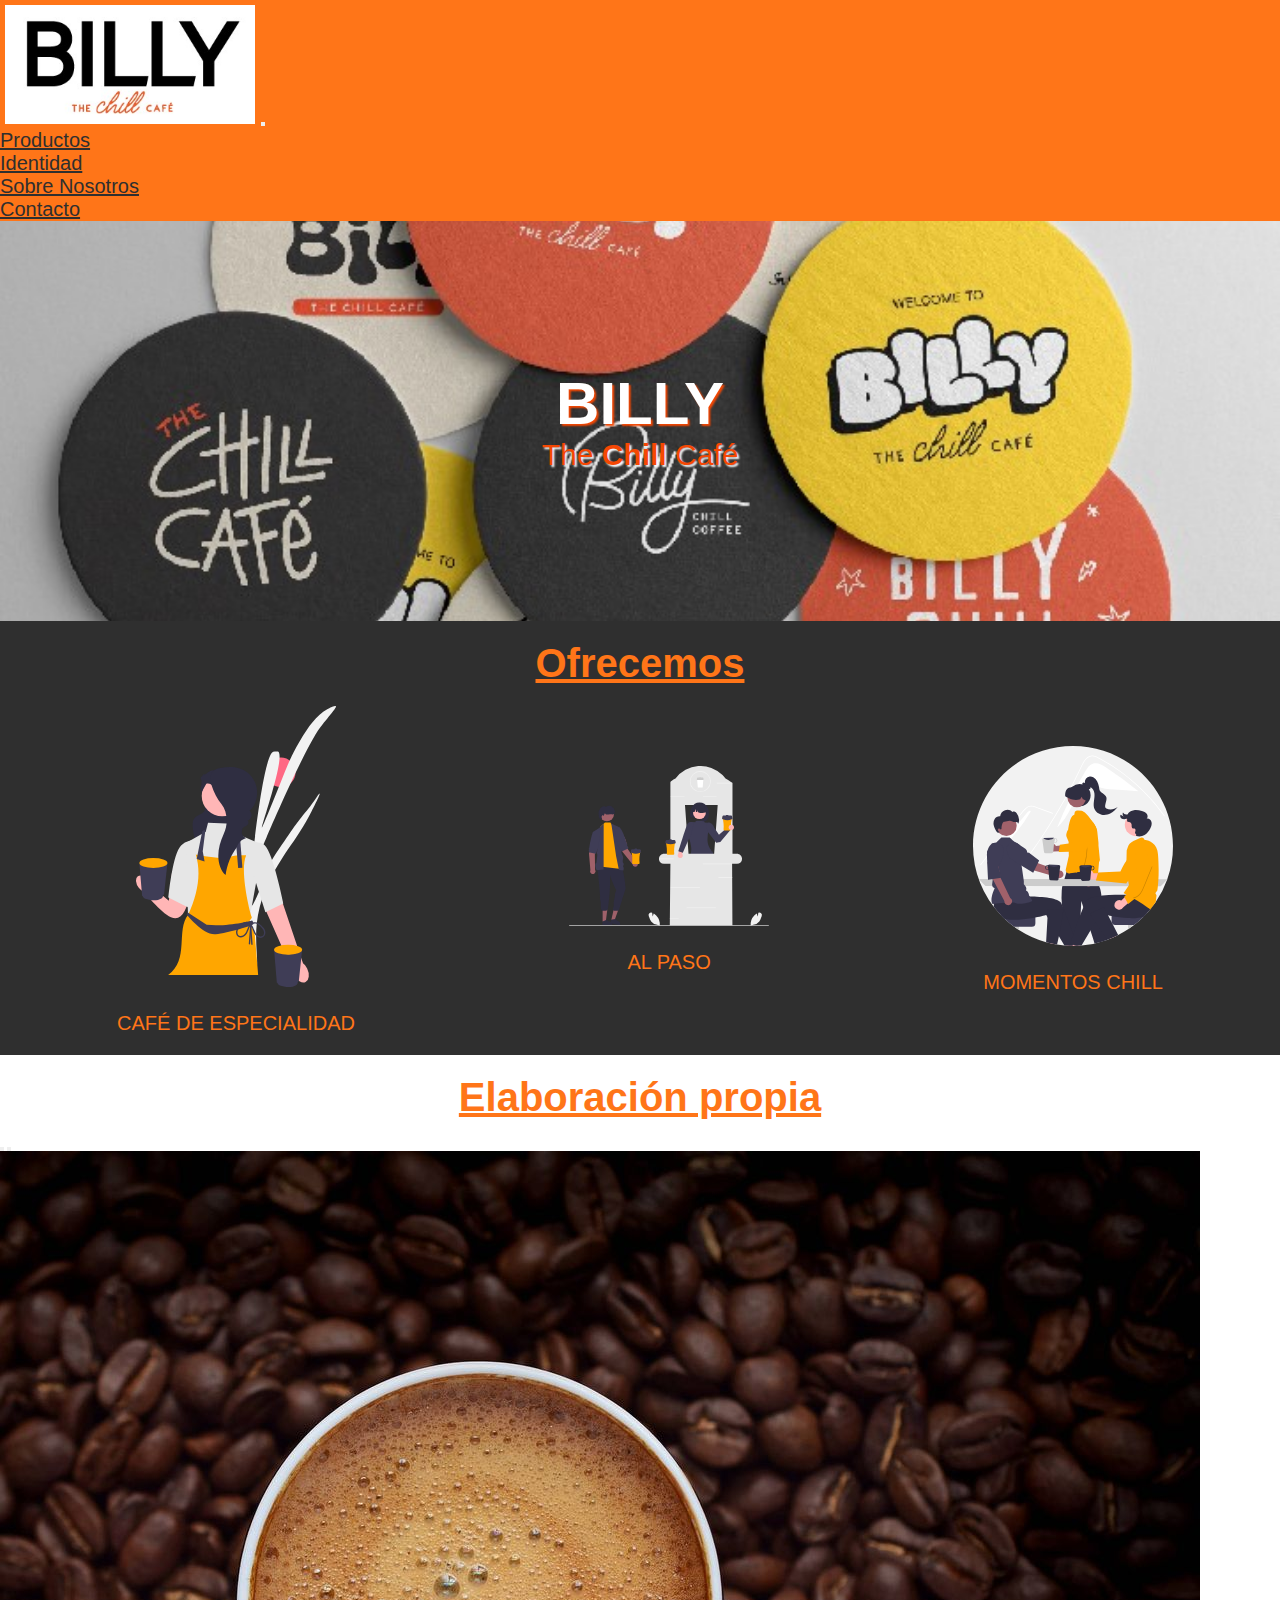
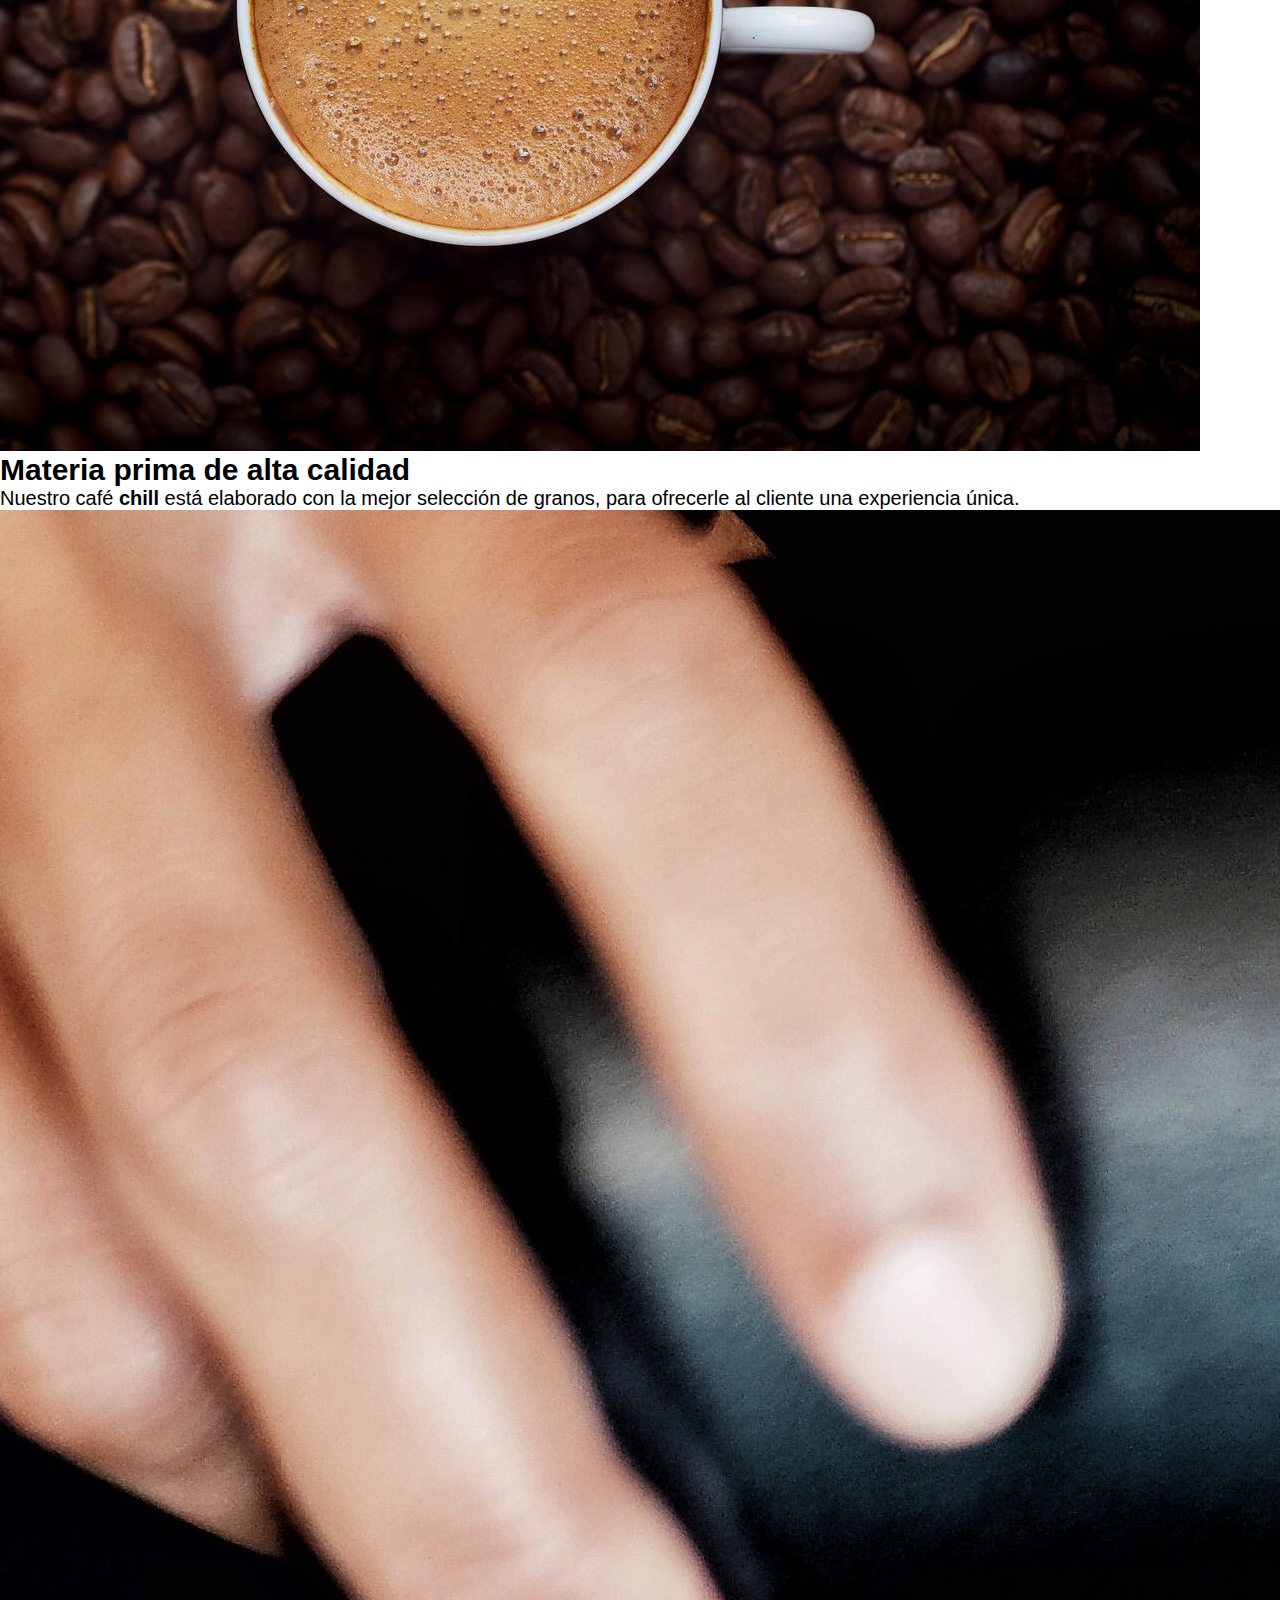
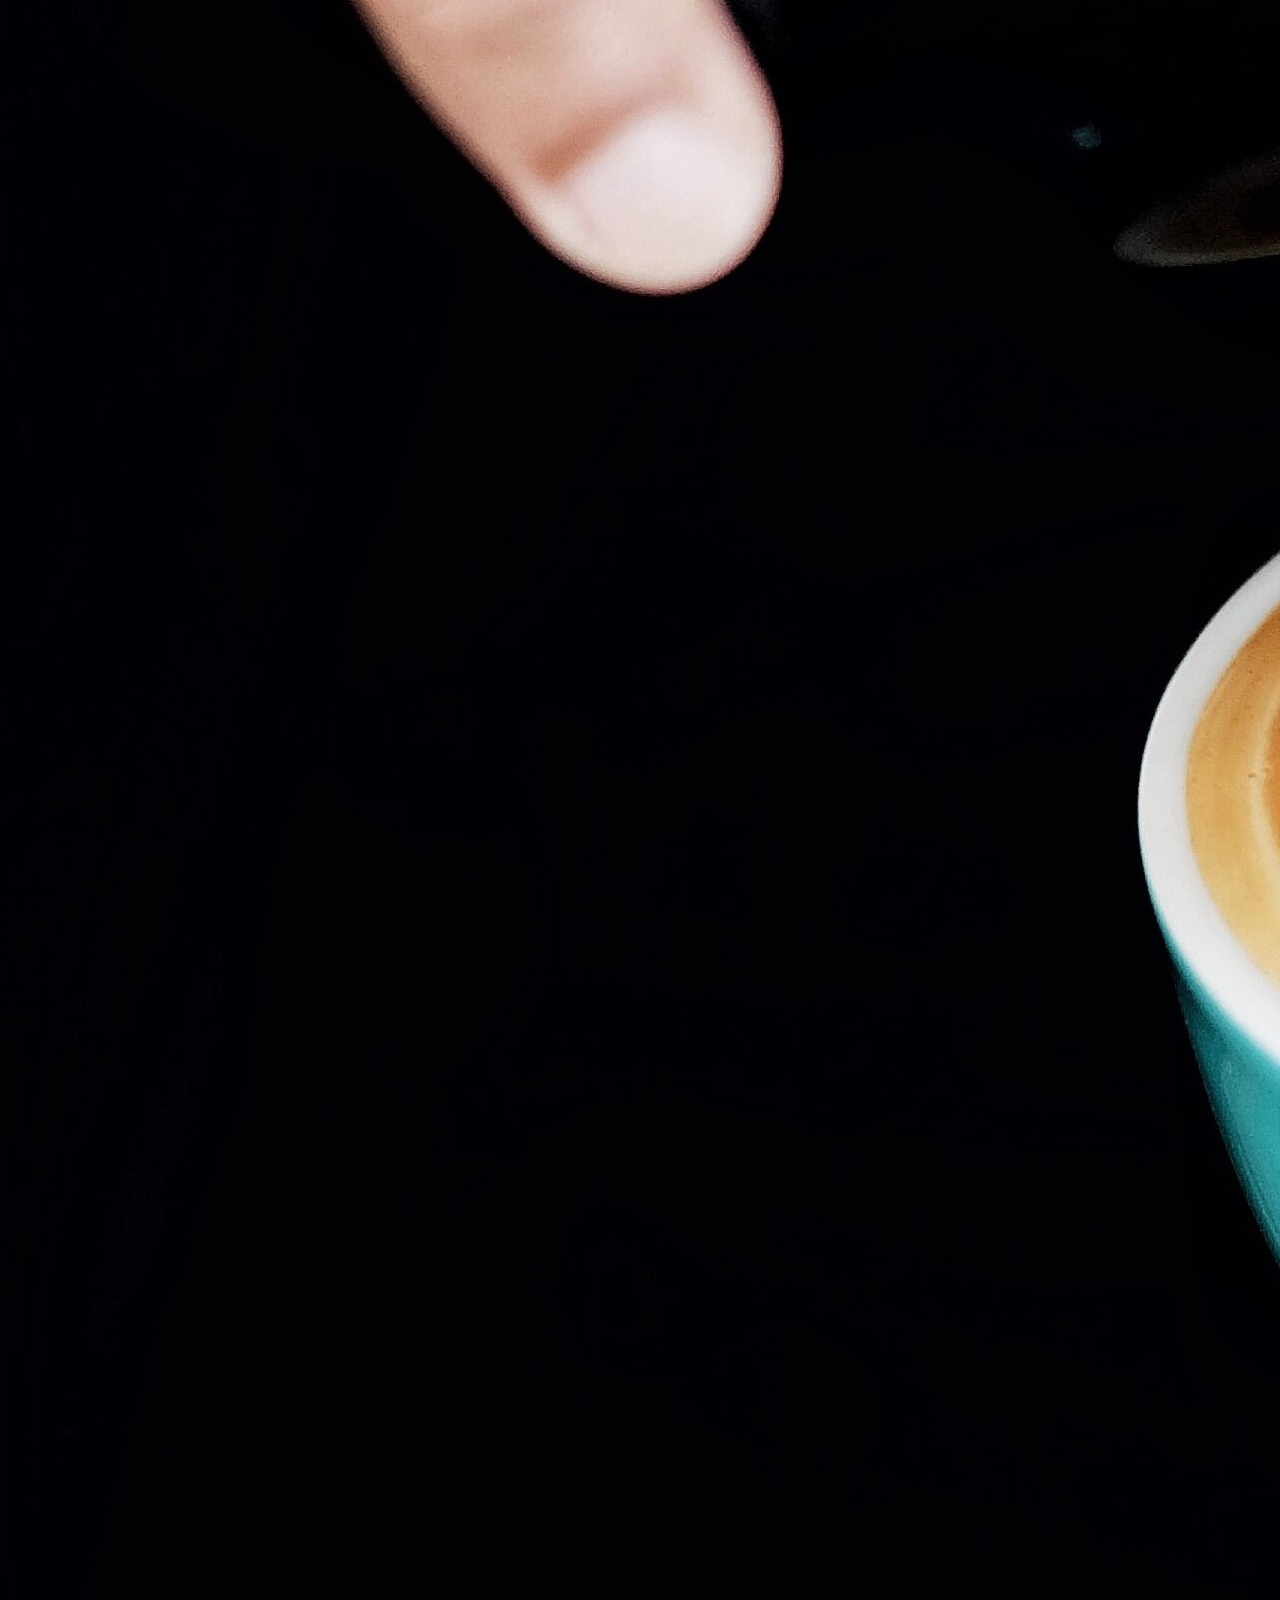
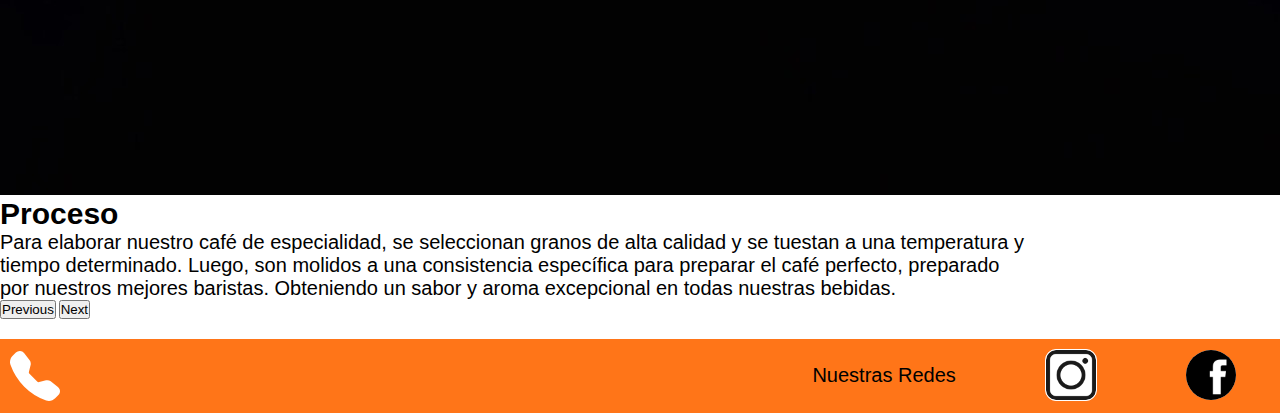
<file: index.html>
<!DOCTYPE html>
<html lang="en">

<head>
    <meta charset="UTF-8">
    <meta http-equiv="X-UA-Compatible" content="IE=edge">
    <meta name="viewport" content="width=device-width, initial-scale=1.0">
    <meta name="description"
        content="Somos el café mas innovador de Mendoza, contamos con los mejores baristas y la mejor calidad de la provincia.">
    <meta name="keywords" content="cafe, especialidad, barista, chill, mendoza, gastronomia, delicatessen">

    <title>Home - BILLY</title>
    <!--Bootstrap-->
    <link href="https://cdn.jsdelivr.net/npm/bootstrap@5.3.0/dist/css/bootstrap.min.css" rel="stylesheet"
        integrity="sha384-9ndCyUaIbzAi2FUVXJi0CjmCapSmO7SnpJef0486qhLnuZ2cdeRhO02iuK6FUUVM" crossorigin="anonymous">
    <!--CSS-->
    <link rel="stylesheet" href="CSS/estiloSass.css">
</head>

<body>
    <header>
        <nav class="navbar navbar-expand-lg menu">
            <div class="container-fluid">
                <a class="navbar-brand" href="index.html"><img src="media/LOGO BILLY.jpg" alt="BILLY"></a>
                <button class="navbar-toggler" type="button" data-bs-toggle="collapse"
                    data-bs-target="#navbarSupportedContent" aria-controls="navbarSupportedContent"
                    aria-expanded="false" aria-label="Toggle navigation">
                    <span class="navbar-toggler-icon"></span>
                </button>
                <div class="collapse navbar-collapse" id="navbarSupportedContent">
                    <ul class="navbar-nav ms-auto mb-2 mb-lg-0 list-inline">
                        <li class="nav-item list-inline-item">
                            <a class="nav-link link" href="page/productos.html">Productos</a>
                        </li>
                        <li class="nav-item list-inline-item">
                            <a class="nav-link link" aria-current="page" href="page/identidad.html">Identidad</a>
                        </li>
                        <li class="nav-item list-inline-item">
                            <a class="nav-link link" href="page/nosotros.html">Sobre Nosotros</a>
                        </li>
                        <li class="nav-item list-inline-item">
                            <a class="nav-link link" href="page/contacto.html">Contacto</a>
                        </li>
                    </ul>
                </div>
            </div>
        </nav>
    </header>


    <main>
        <section class="tituloIndex">
            <!--Banner-->
            <h1>BILLY</h1>
            <p>The <strong>Chill</strong> Café</p>

        </section>

        <!--presentación-->
        <section class="presentacion">
            <h2>Ofrecemos</h2>

            <div class="divPadreFlex">
                <div>
                    <img src="media/VECTOR 1.svg" alt="barista">
                    <p>Café de especialidad</p>
                </div>
                <div>
                    <img src="media/VECTOR 2.svg" alt="cafe al paso">
                    <p>Al paso</p>
                </div>
                <div>
                    <img src="media/VECTOR 4.svg" alt="momentos">
                    <p>Momentos Chill</p>
                </div>
            </div>
        </section>

        <!--Destacados-->
        <section class="destacados">
            <h2>Elaboración propia</h2>
            <div class="propia container">
                <div id="carouselExampleCaptions" class="carousel slide">
                    <div class="carousel-indicators">
                        <button type="button" data-bs-target="#carouselExampleCaptions" data-bs-slide-to="0"
                            class="active" aria-current="true" aria-label="Slide 1"></button>
                        <button type="button" data-bs-target="#carouselExampleCaptions" data-bs-slide-to="1"
                            aria-label="Slide 2"></button>
                    </div>
                    <div class="carousel-inner">
                        <div class="carousel-item active">
                            <img src="media/GRANOS.jpg" class="d-block w-100" alt="mat prima">
                            <div class="carousel-caption d-none d-md-block">
                                <h3>Materia prima de alta calidad</h3>
                                <p>Nuestro café <strong>chill</strong> está elaborado con la mejor selección de granos,
                                    para
                                    ofrecerle
                                    al cliente una experiencia única.</p>
                            </div>
                        </div>
                        <div class="carousel-item">
                            <img src="media/BARISTA.jpg" class="d-block w-100" alt="proceso">
                            <div class="carousel-caption d-none d-md-block">
                                <h3>Proceso</h3>
                                <p>Para elaborar nuestro café de especialidad, se seleccionan granos de alta calidad y
                                    se tuestan a
                                    una
                                    temperatura y tiempo determinado. Luego, son molidos a una consistencia específica
                                    para preparar
                                    el
                                    café perfecto, preparado por nuestros mejores baristas. Obteniendo un sabor y aroma
                                    excepcional
                                    en
                                    todas nuestras bebidas.</p>
                            </div>
                        </div>

                    </div>
                    <button class="carousel-control-prev" type="button" data-bs-target="#carouselExampleCaptions"
                        data-bs-slide="prev">
                        <span class="carousel-control-prev-icon" aria-hidden="true"></span>
                        <span class="visually-hidden">Previous</span>
                    </button>
                    <button class="carousel-control-next" type="button" data-bs-target="#carouselExampleCaptions"
                        data-bs-slide="next">
                        <span class="carousel-control-next-icon" aria-hidden="true"></span>
                        <span class="visually-hidden">Next</span>
                    </button>
                </div>
            </div>
            <!--<div class="card">
                <div class="materiaPrima">
                    <h3>Materia prima de alta calidad</h3>
                    <p>Nuestro café <strong>chill</strong> está elaborado con la mejor selección de granos, para
                        ofrecerle
                        al cliente una experiencia única.</p>
                    <img src="media/GRANOS.jpg" alt="nuestra selección">
                </div>

                <div class="proceso">
                    <h3>Proceso</h3>
                    <p>Para elaborar nuestro café de especialidad, se seleccionan granos de alta calidad y se tuestan a
                        una
                        temperatura y tiempo determinado. Luego, son molidos a una consistencia específica para preparar
                        el
                        café perfecto, preparado por nuestros mejores baristas. Obteniendo un sabor y aroma excepcional
                        en
                        todas nuestras bebidas.</p>
                    <img src="media/BARISTA.jpg" alt="nuestro proceso">
                </div>
            </div>-->
        </section>
    </main>
</body>

<!--Pie de pagina y redes-->
<footer>
    <svg xmlns="http://www.w3.org/2000/svg" fill="currentColor" class="bi bi-telephone-fill logoTelefono"
        viewBox="0 0 16 16">
        <path fill-rule="evenodd"
            d="M1.885.511a1.745 1.745 0 0 1 2.61.163L6.29 2.98c.329.423.445.974.315 1.494l-.547 2.19a.678.678 0 0 0 .178.643l2.457 2.457a.678.678 0 0 0 .644.178l2.189-.547a1.745 1.745 0 0 1 1.494.315l2.306 1.794c.829.645.905 1.87.163 2.611l-1.034 1.034c-.74.74-1.846 1.065-2.877.702a18.634 18.634 0 0 1-7.01-4.42 18.634 18.634 0 0 1-4.42-7.009c-.362-1.03-.037-2.137.703-2.877L1.885.511z" />
    </svg>
    <div>
        <p>Nuestras Redes</p>
        <a href="https://www.instagram.com/billy.cafe/" target="_blank"><img class="iconoInsta"
                src="media/INSTAGRAM.webp" alt=""></a>
        <a href="https://www.facebook.com" target="_blank"><img class="iconoFb" src="media/FACEBOOK.png" alt=""></a>
    </div>
</footer>


<!--Bootstrap-->
<script src="https://cdn.jsdelivr.net/npm/bootstrap@5.3.0/dist/js/bootstrap.bundle.min.js"
    integrity="sha384-geWF76RCwLtnZ8qwWowPQNguL3RmwHVBC9FhGdlKrxdiJJigb/j/68SIy3Te4Bkz"
    crossorigin="anonymous"></script>



</html>
</file>
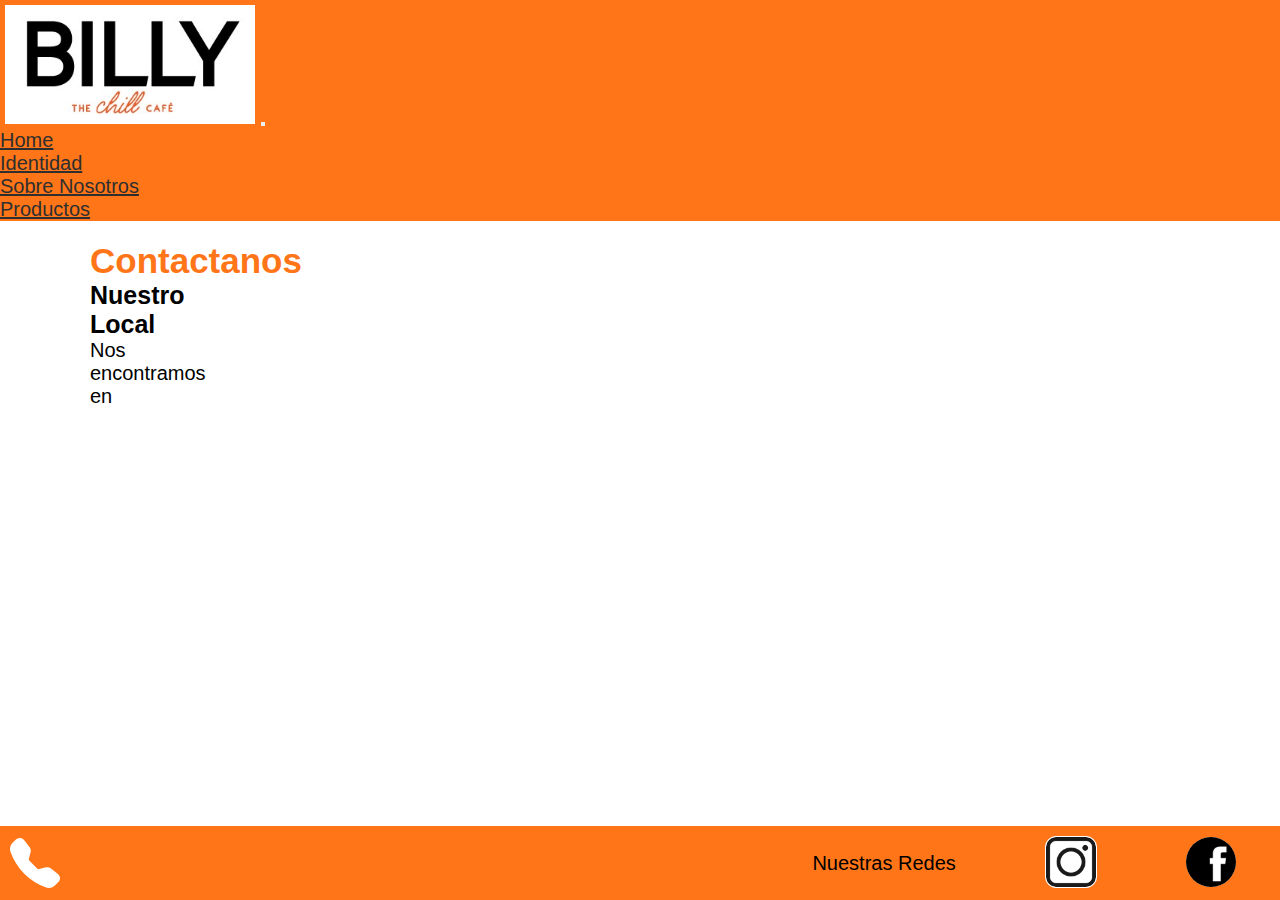
<file: page/contacto.html>
<!DOCTYPE html>
<html lang="en">

<head>
    <meta charset="UTF-8">
    <meta http-equiv="X-UA-Compatible" content="IE=edge">
    <meta name="viewport" content="width=device-width, initial-scale=1.0">
    <meta name="description" content="Encontra el mejor café de la provincia en Planta Uno.">
    <meta name="keywords" content="cafe, especialidad, barista, chill, mendoza, gastronomia, delicatessen, ubicacion">

    <title>Contacto - BILLY</title>
    <!--Bootstrap-->
    <link href="https://cdn.jsdelivr.net/npm/bootstrap@5.3.0/dist/css/bootstrap.min.css" rel="stylesheet"
        integrity="sha384-9ndCyUaIbzAi2FUVXJi0CjmCapSmO7SnpJef0486qhLnuZ2cdeRhO02iuK6FUUVM" crossorigin="anonymous">
    <!--CSS-->
    <link rel="stylesheet" href="../CSS/estiloSass.css">

</head>

<body>
    <header>
        <nav class="navbar navbar-expand-lg menu">
            <div class="container-fluid">
                <a class="navbar-brand" href="../index.html"><img src="../media/LOGO BILLY.jpg" alt="BILLY"></a>
                <button class="navbar-toggler" type="button" data-bs-toggle="collapse"
                    data-bs-target="#navbarSupportedContent" aria-controls="navbarSupportedContent"
                    aria-expanded="false" aria-label="Toggle navigation">
                    <span class="navbar-toggler-icon"></span>
                </button>
                <div class="collapse navbar-collapse" id="navbarSupportedContent">
                    <ul class="navbar-nav ms-auto mb-2 mb-lg-0 list-inline">
                        <li class="nav-item list-inline-item">
                            <a class="nav-link link" href="../index.html">Home</a>
                        </li>
                        <li class="nav-item list-inline-item">
                            <a class="nav-link link" aria-current="page" href="./identidad.html">Identidad</a>
                        </li>
                        <li class="nav-item list-inline-item">
                            <a class="nav-link link" href="./nosotros.html">Sobre Nosotros</a>
                        </li>
                        <li class="nav-item list-inline-item">
                            <a class="nav-link link" href="./productos.html">Productos</a>
                        </li>
                    </ul>
                </div>
            </div>
        </nav>
    </header>


    <main>
        <div class="container-form">
            <div class="info-form ">
                <h1 class="tituloContacto mt-3 mb-4">Contactanos</h1>
                <!--Mapa-->
                <section class="mapa">
                    <div>
                        <h2 class="mainContacto2 mt-3 mb-4">Nuestro Local</h2>
                        <p class="mainContacto3 mt-3 mb-4"> Nos encontramos en </p>
                    </div>
                    <iframe class="mapa1 mt-1 mb-4 "
                        src="https://www.google.com/maps/embed?pb=!1m14!1m8!1m3!1d13394.635827438875!2d-68.8484126!3d-32.9336077!3m2!1i1024!2i768!4f13.1!3m3!1m2!1s0x967e0bd4452ea6b9%3A0x13dc02bad615aaf8!2sPlanta%20Uno!5e0!3m2!1ses-419!2sar!4v1683747446831!5m2!1ses-419!2sar"
                        width="400" height="250" style="border: 0;" allowfullscreen="" loading="lazy"
                        referrerpolicy="no-referrer-when-downgrade"></iframe>
                </section>
            </div>

            <!--Formulario-->
            <div class="formularioOG">
                <form action="#" autocomplete="off">
                    <input type="text" name="Nombre" placeholder="Ingresa tu nombre" class="campo">
                    <input type="email" name="Email" placeholder="Ingresa tu correo" class="campo">
                    <textarea name="Mensaje" placeholder="Ingresa tu mensaje"> </textarea>
                    <input type="submit" name="Enviar" value="Enviar mensaje" class="btn-enviar">
                </form>
            </div>
        </div>


        <!--<p class="mensaje">Dejanos tu mensaje!</p>

                <label class="label3" for="">Teléfono</label>
                <input class="input3" type="number" name="" id="">

                <p class="label4">Tu mensaje</p>
                <textarea class="input4" name="" id="" cols="60" rows="30"></textarea>

                <p class="label5">Deseo recibir promociones y/o novedades</p>
                <input class="input5" type="checkbox" name="" id="">

                <input class="button" type="button" value="Enviar">
            </form>-->
    </main>
</body>

<!--Pie de pagina y redes-->
<footer>
    <svg xmlns="http://www.w3.org/2000/svg" fill="currentColor" class="bi bi-telephone-fill logoTelefono"
        viewBox="0 0 16 16">
        <path fill-rule="evenodd"
            d="M1.885.511a1.745 1.745 0 0 1 2.61.163L6.29 2.98c.329.423.445.974.315 1.494l-.547 2.19a.678.678 0 0 0 .178.643l2.457 2.457a.678.678 0 0 0 .644.178l2.189-.547a1.745 1.745 0 0 1 1.494.315l2.306 1.794c.829.645.905 1.87.163 2.611l-1.034 1.034c-.74.74-1.846 1.065-2.877.702a18.634 18.634 0 0 1-7.01-4.42 18.634 18.634 0 0 1-4.42-7.009c-.362-1.03-.037-2.137.703-2.877L1.885.511z" />
    </svg>
    <div>
        <p>Nuestras Redes</p>
        <a href="https://www.instagram.com/billy.cafe/" target="_blank"><img class="iconoInsta"
                src="../media/INSTAGRAM.webp" alt=""></a>
        <a href="https://www.facebook.com" target="_blank"><img class="iconoFb" src="../media/FACEBOOK.png" alt=""></a>
    </div>
</footer>

<!--Bootstrap-->
<script src="https://cdn.jsdelivr.net/npm/bootstrap@5.3.0/dist/js/bootstrap.bundle.min.js"
    integrity="sha384-geWF76RCwLtnZ8qwWowPQNguL3RmwHVBC9FhGdlKrxdiJJigb/j/68SIy3Te4Bkz"
    crossorigin="anonymous"></script>


</html>
</file>
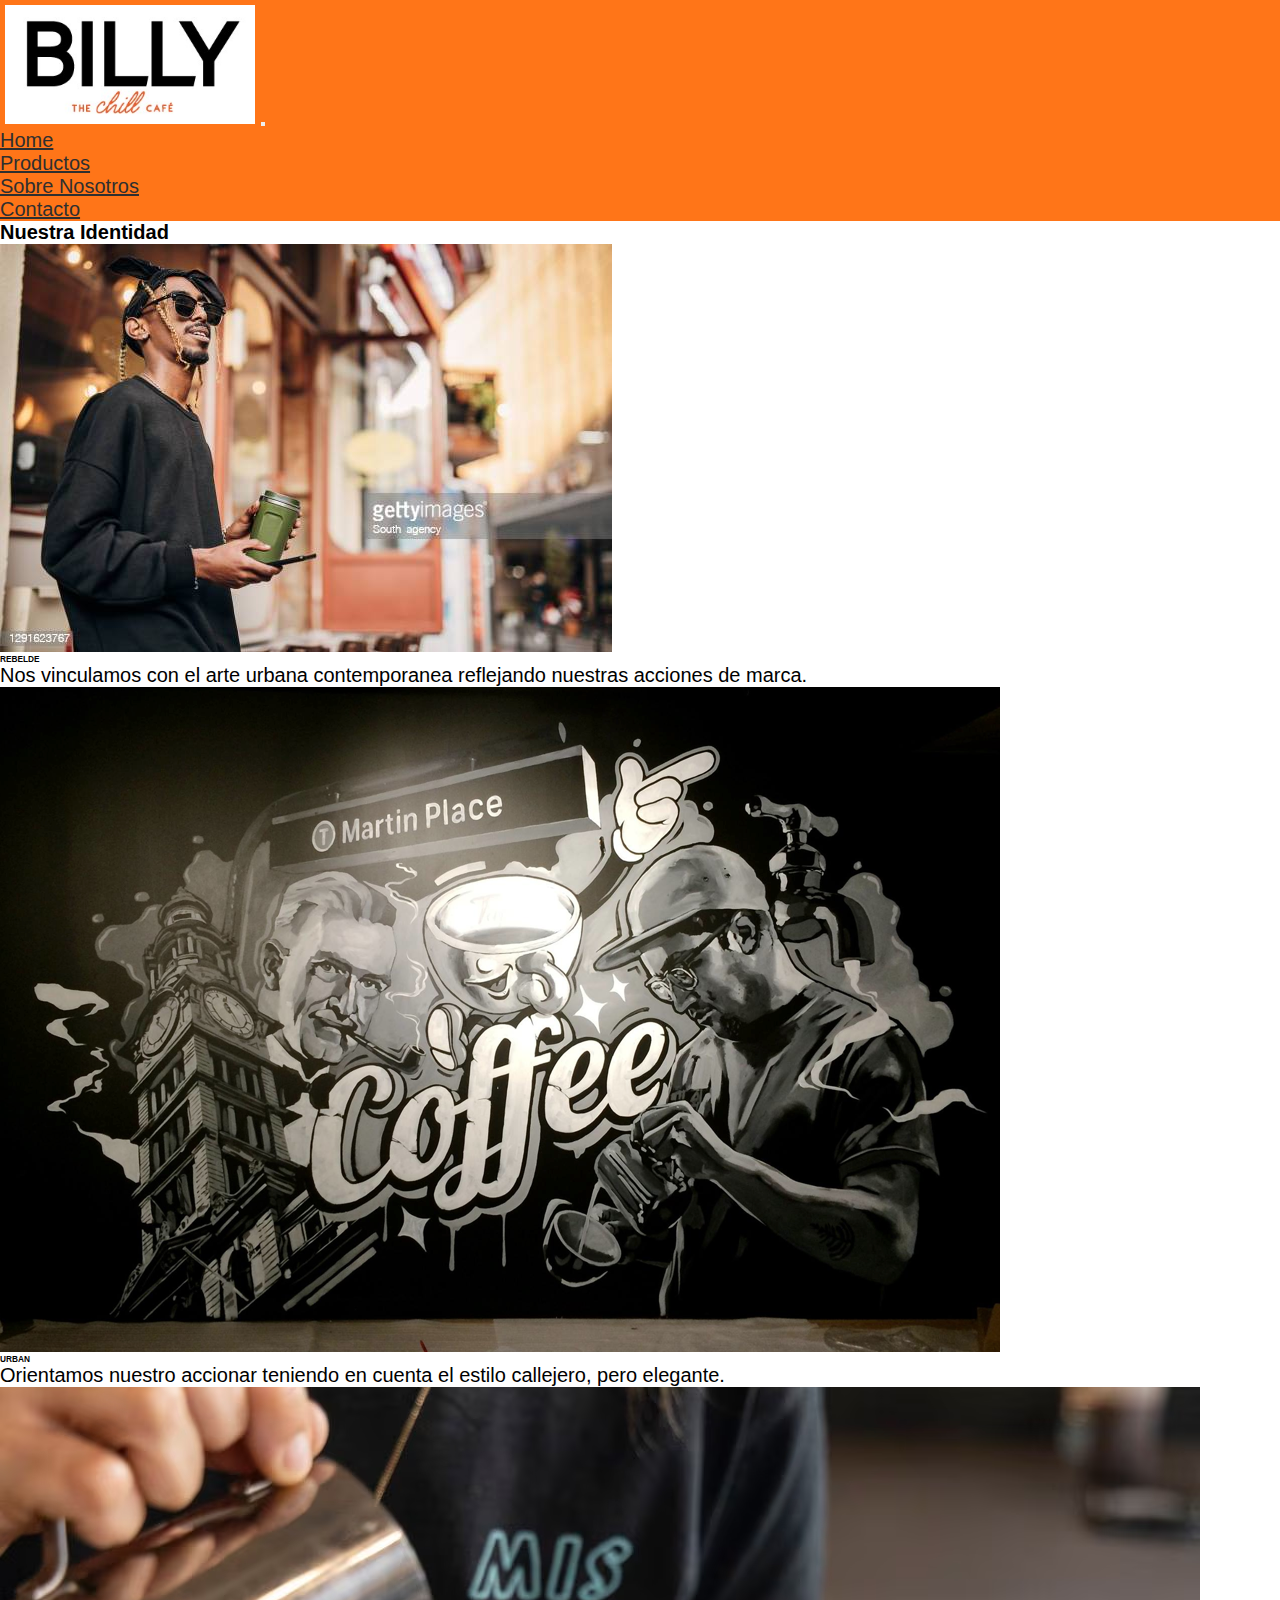
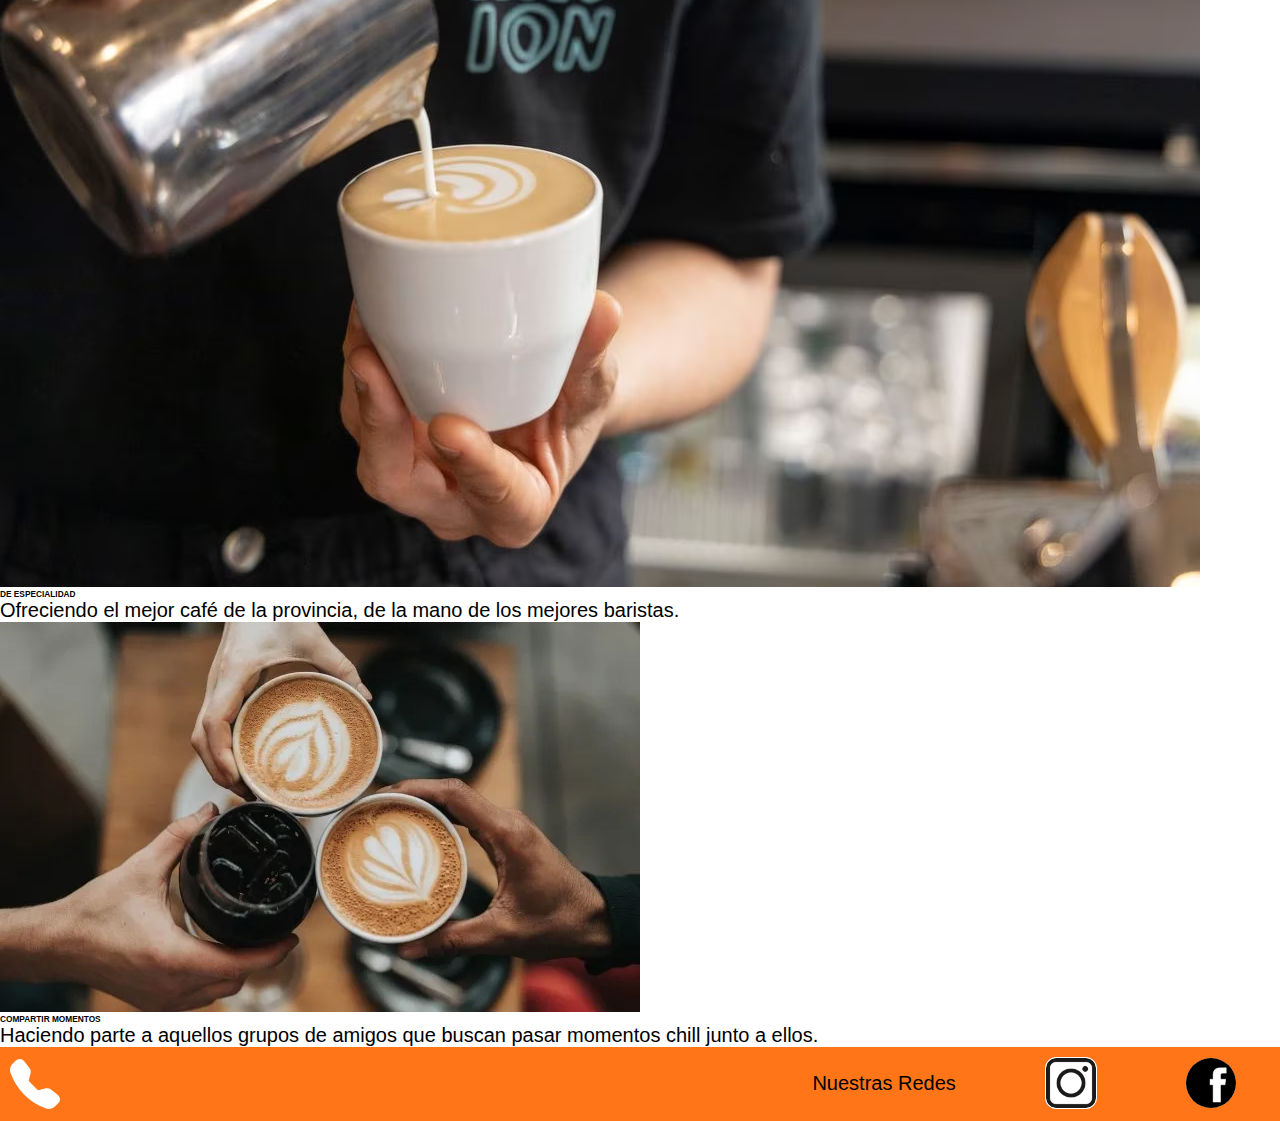
<file: page/identidad.html>
<!DOCTYPE html>
<html lang="en">

<head>
    <meta charset="UTF-8">
    <meta http-equiv="X-UA-Compatible" content="IE=edge">
    <meta name="viewport" content="width=device-width, initial-scale=1.0">
    <meta name="description" content="Billy es el café urbano más emblematico de la provincia de Mendoza.">
    <meta name="keywords" content="cafe, especialidad, barista, chill, mendoza, gastronomia, delicatessen">

    <title>Identidad - BILLY</title>
    <!--Bootstrap-->
    <link href="https://cdn.jsdelivr.net/npm/bootstrap@5.3.0/dist/css/bootstrap.min.css" rel="stylesheet"
        integrity="sha384-9ndCyUaIbzAi2FUVXJi0CjmCapSmO7SnpJef0486qhLnuZ2cdeRhO02iuK6FUUVM" crossorigin="anonymous">
    <!--CSS-->
    <link rel="stylesheet" href="../CSS/estiloSass.css">
</head>

<body>
    <header>
        <nav class="navbar navbar-expand-lg menu">
            <div class="container-fluid">
                <a class="navbar-brand" href="../index.html"><img src="../media/LOGO BILLY.jpg" alt="BILLY"></a>
                <button class="navbar-toggler" type="button" data-bs-toggle="collapse"
                    data-bs-target="#navbarSupportedContent" aria-controls="navbarSupportedContent"
                    aria-expanded="false" aria-label="Toggle navigation">
                    <span class="navbar-toggler-icon"></span>
                </button>
                <div class="collapse navbar-collapse" id="navbarSupportedContent">
                    <ul class="navbar-nav ms-auto mb-2 mb-lg-0 list-inline">
                        <li class="nav-item list-inline-item">
                            <a class="nav-link link" href="../index.html">Home</a>
                        </li>
                        <li class="nav-item list-inline-item">
                            <a class="nav-link link" aria-current="page" href="./productos.html">Productos</a>
                        </li>
                        <li class="nav-item list-inline-item">
                            <a class="nav-link link" href="./nosotros.html">Sobre Nosotros</a>
                        </li>
                        <li class="nav-item list-inline-item">
                            <a class="nav-link link" href="./contacto.html">Contacto</a>
                        </li>
                    </ul>
                </div>
            </div>
        </nav>
    </header>


    <main>
        <h1>Nuestra Identidad</h1>
        <section class="row container">
            <!--Card 1-->
            <div class="card col-xl-3 col-sm-6 col-12 mt-10 mb-10">
                <img src="../media/rap.jpg" class="card-img-top" alt="rebelde">
                <div class="card-body">
                    <h5 class="card-title">REBELDE</h5>
                    <p class="card-text">Nos vinculamos con el arte urbana contemporanea reflejando nuestras acciones de
                        marca.</p>
                </div>
            </div>
            <!--Card 2-->
            <div class="card col-xl-3 col-sm-6 col-12 mt-10 mb-10">
                <img src="../media/graff.png" class="card-img-top" alt="urbano">
                <div class="card-body">
                    <h5 class="card-title">URBAN</h5>
                    <p class="card-text">Orientamos nuestro accionar teniendo en cuenta el estilo callejero, pero
                        elegante.</p>
                </div>
            </div>
            <!--Card 3-->
            <div class="card col-xl-3 col-sm-6 col-12 mt-10 mb-10">
                <img src="../media/espe.avif" class="card-img-top" alt="especialidad">
                <div class="card-body">
                    <h5 class="card-title">DE ESPECIALIDAD</h5>
                    <p class="card-text">Ofreciendo el mejor café de la provincia, de la mano de los mejores baristas.
                    </p>
                </div>
            </div>
            <!--Card 4-->
            <div class="card col-xl-3 col-sm-6 col-12 mt-10 mb-10">
                <img src="../media/momentos.webp" class="card-img-top" alt="chill">
                <div class="card-body">
                    <h5 class="card-title">COMPARTIR MOMENTOS</h5>
                    <p class="card-text">Haciendo parte a aquellos grupos de amigos que buscan pasar momentos chill
                        junto a ellos.</p>
                </div>
            </div>
        </section>
    </main>
</body>


<!--Pie de pagina y redes-->
<footer>
    <svg xmlns="http://www.w3.org/2000/svg" fill="currentColor" class="bi bi-telephone-fill logoTelefono"
        viewBox="0 0 16 16">
        <path fill-rule="evenodd"
            d="M1.885.511a1.745 1.745 0 0 1 2.61.163L6.29 2.98c.329.423.445.974.315 1.494l-.547 2.19a.678.678 0 0 0 .178.643l2.457 2.457a.678.678 0 0 0 .644.178l2.189-.547a1.745 1.745 0 0 1 1.494.315l2.306 1.794c.829.645.905 1.87.163 2.611l-1.034 1.034c-.74.74-1.846 1.065-2.877.702a18.634 18.634 0 0 1-7.01-4.42 18.634 18.634 0 0 1-4.42-7.009c-.362-1.03-.037-2.137.703-2.877L1.885.511z" />
    </svg>
    <div>
        <p>Nuestras Redes</p>
        <a href="https://www.instagram.com/billy.cafe/" target="_blank"><img class="iconoInsta"
                src="../media/INSTAGRAM.webp" alt=""></a>
        <a href="https://www.facebook.com" target="_blank"><img class="iconoFb" src="../media/FACEBOOK.png" alt=""></a>
    </div>
</footer>

<!--Bootstrap-->
<script src="https://cdn.jsdelivr.net/npm/bootstrap@5.3.0/dist/js/bootstrap.bundle.min.js"
    integrity="sha384-geWF76RCwLtnZ8qwWowPQNguL3RmwHVBC9FhGdlKrxdiJJigb/j/68SIy3Te4Bkz"
    crossorigin="anonymous"></script>


</html>
</file>
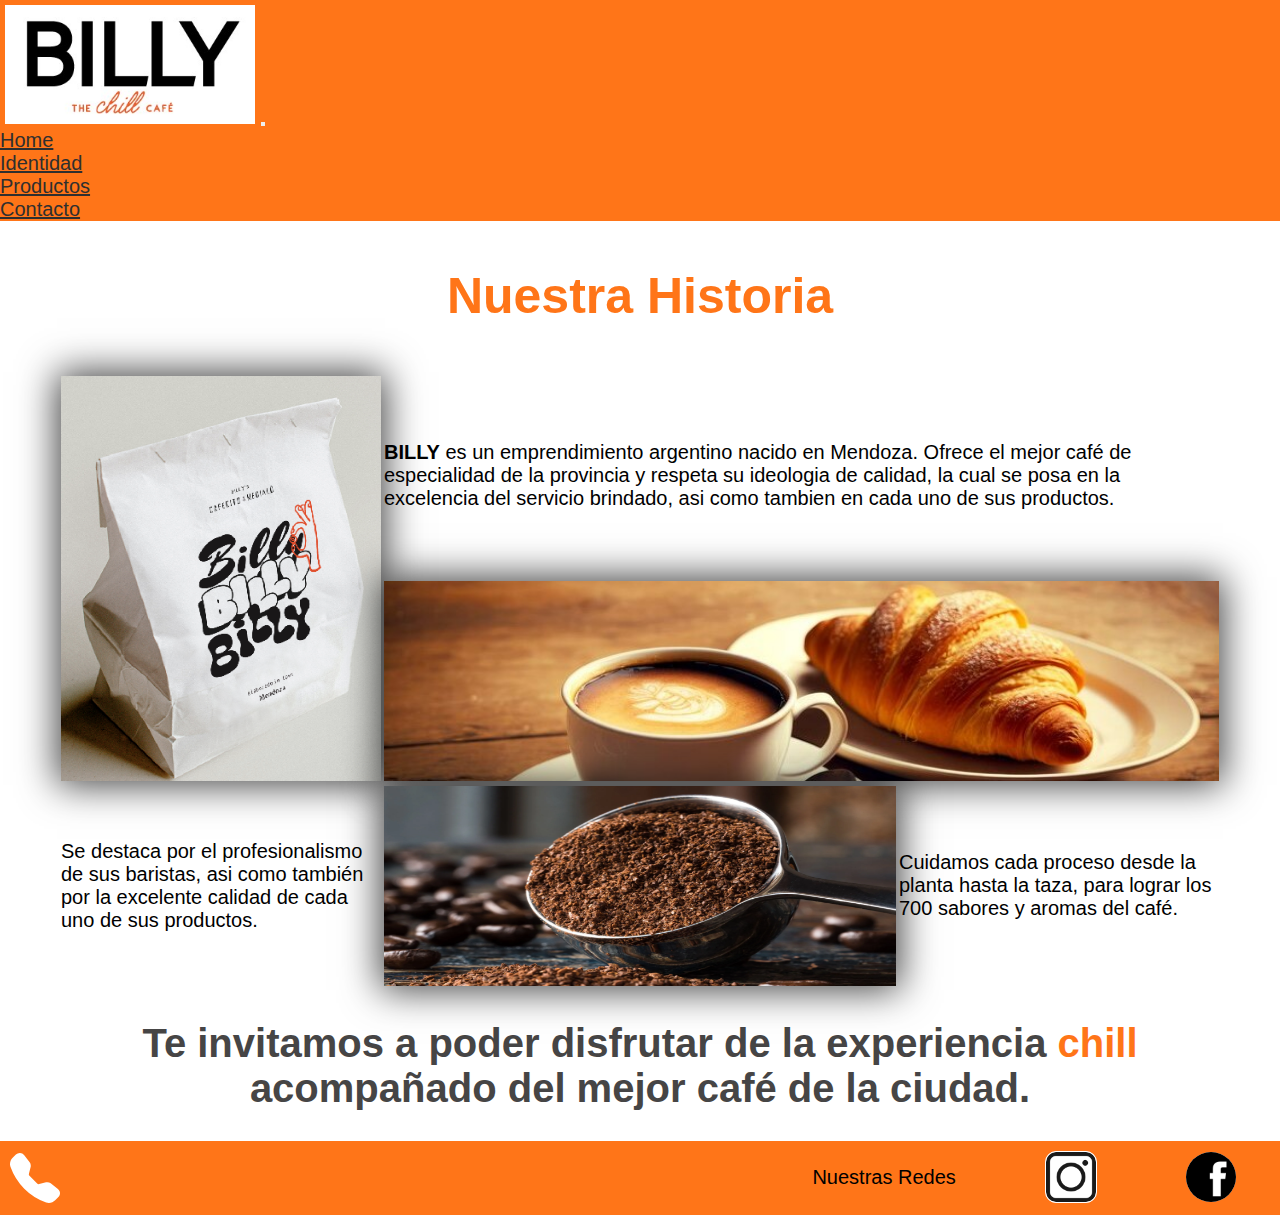
<file: page/nosotros.html>
<!DOCTYPE html>
<html lang="en">

<head>

    <meta charset="UTF-8">
    <meta http-equiv="X-UA-Compatible" content="IE=edge">
    <meta name="viewport" content="width=device-width, initial-scale=1.0">
    <meta name="description" content="Somos el café mas innovador de Mendoza, contamos con los mejores baristas y la mejor calidad de la provincia.">
    <meta name="keywords" content="cafe, especialidad, barista, chill, mendoza, gastronomia, delicatessen">

    <title>Sobre nosotros - BILLY</title>
    <!--Bootstrap-->
    <link href="https://cdn.jsdelivr.net/npm/bootstrap@5.3.0/dist/css/bootstrap.min.css" rel="stylesheet"
        integrity="sha384-9ndCyUaIbzAi2FUVXJi0CjmCapSmO7SnpJef0486qhLnuZ2cdeRhO02iuK6FUUVM" crossorigin="anonymous">
    <!--CSS-->
    <link rel="stylesheet" href="../CSS/estiloSass.css">

</head>

<body>
    <header>
        <nav class="navbar navbar-expand-lg menu">
            <div class="container-fluid">
                <a class="navbar-brand" href="../index.html"><img src="../media/LOGO BILLY.jpg" alt="BILLY"></a>
                <button class="navbar-toggler" type="button" data-bs-toggle="collapse"
                    data-bs-target="#navbarSupportedContent" aria-controls="navbarSupportedContent"
                    aria-expanded="false" aria-label="Toggle navigation">
                    <span class="navbar-toggler-icon"></span>
                </button>
                <div class="collapse navbar-collapse" id="navbarSupportedContent">
                    <ul class="navbar-nav ms-auto mb-2 mb-lg-0 list-inline">
                        <li class="nav-item list-inline-item">
                            <a class="nav-link link" href="../index.html">Home</a>
                        </li>
                        <li class="nav-item list-inline-item">
                            <a class="nav-link link" aria-current="page" href="./identidad.html">Identidad</a>
                        </li>
                        <li class="nav-item list-inline-item">
                            <a class="nav-link link" href="./productos.html">Productos</a>
                        </li>
                        <li class="nav-item list-inline-item">
                            <a class="nav-link link" href="./contacto.html">Contacto</a>
                        </li>
                    </ul>
                </div>
            </div>
        </nav>
    </header>

    <main class="contenedor-grid">
        <h1 class="grid-h1">Nuestra Historia</h1>
        <p class="grid-texto-1"> <strong> BILLY</strong> es un emprendimiento argentino nacido en Mendoza. Ofrece el
            mejor café de especialidad de la provincia y respeta su ideologia de calidad, la cual se posa en la
            excelencia del servicio brindado, asi como tambien en cada uno de sus productos. </p>
        <p class="grid-texto-2">Se destaca por el profesionalismo de sus baristas, asi como también por la excelente
            calidad de cada uno de sus productos. </p>
        <p class="grid-texto-3">Cuidamos cada proceso desde la planta hasta la taza, para lograr los 700 sabores y
            aromas del café.</p>
        <h2 class="grid-h2">Te invitamos a poder disfrutar de la experiencia <span>chill</span> acompañado del mejor
            café de la ciudad.</h2>

        <img class="grid-img-1" src="../media/bolsa.png" alt="PACKAGING">
        <img class="grid-img-2" src="../media/xl.jpg" alt="cafe">
        <img class="grid-img-3" src="../media/nosotros 2.webp" alt="local">

    </main>
</body>








<!--Pie de pagina y redes-->
<footer>
    <svg xmlns="http://www.w3.org/2000/svg" fill="currentColor" class="bi bi-telephone-fill logoTelefono"
        viewBox="0 0 16 16">
        <path fill-rule="evenodd"
            d="M1.885.511a1.745 1.745 0 0 1 2.61.163L6.29 2.98c.329.423.445.974.315 1.494l-.547 2.19a.678.678 0 0 0 .178.643l2.457 2.457a.678.678 0 0 0 .644.178l2.189-.547a1.745 1.745 0 0 1 1.494.315l2.306 1.794c.829.645.905 1.87.163 2.611l-1.034 1.034c-.74.74-1.846 1.065-2.877.702a18.634 18.634 0 0 1-7.01-4.42 18.634 18.634 0 0 1-4.42-7.009c-.362-1.03-.037-2.137.703-2.877L1.885.511z" />
    </svg>
    <div>
        <p>Nuestras Redes</p>
        <a href="https://www.instagram.com/billy.cafe/" target="_blank"><img class="iconoInsta"
                src="../media/INSTAGRAM.webp" alt=""></a>
        <a href="https://www.facebook.com" target="_blank"><img class="iconoFb" src="../media/FACEBOOK.png" alt=""></a>
    </div>
</footer>

<!--Bootstrap-->
<script src="https://cdn.jsdelivr.net/npm/bootstrap@5.3.0/dist/js/bootstrap.bundle.min.js"
    integrity="sha384-geWF76RCwLtnZ8qwWowPQNguL3RmwHVBC9FhGdlKrxdiJJigb/j/68SIy3Te4Bkz"
    crossorigin="anonymous"></script>

</html>
</file>
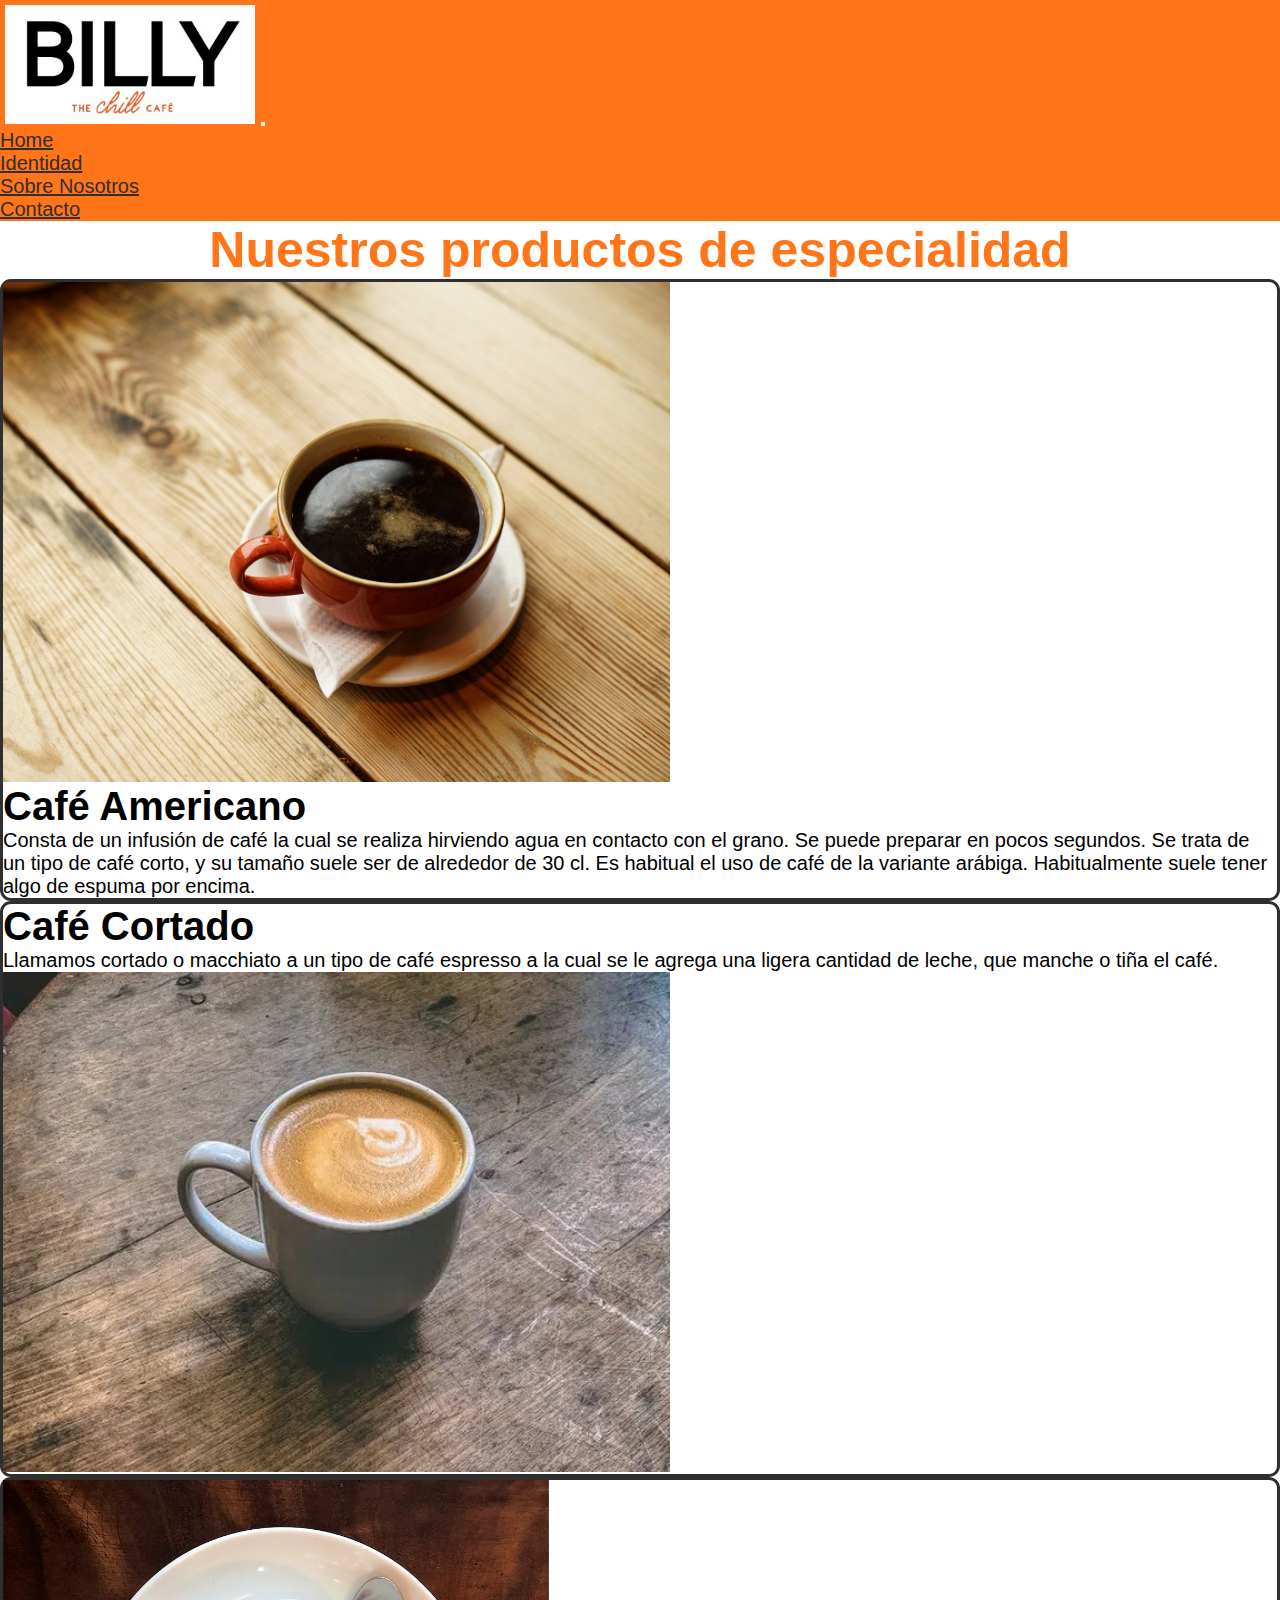
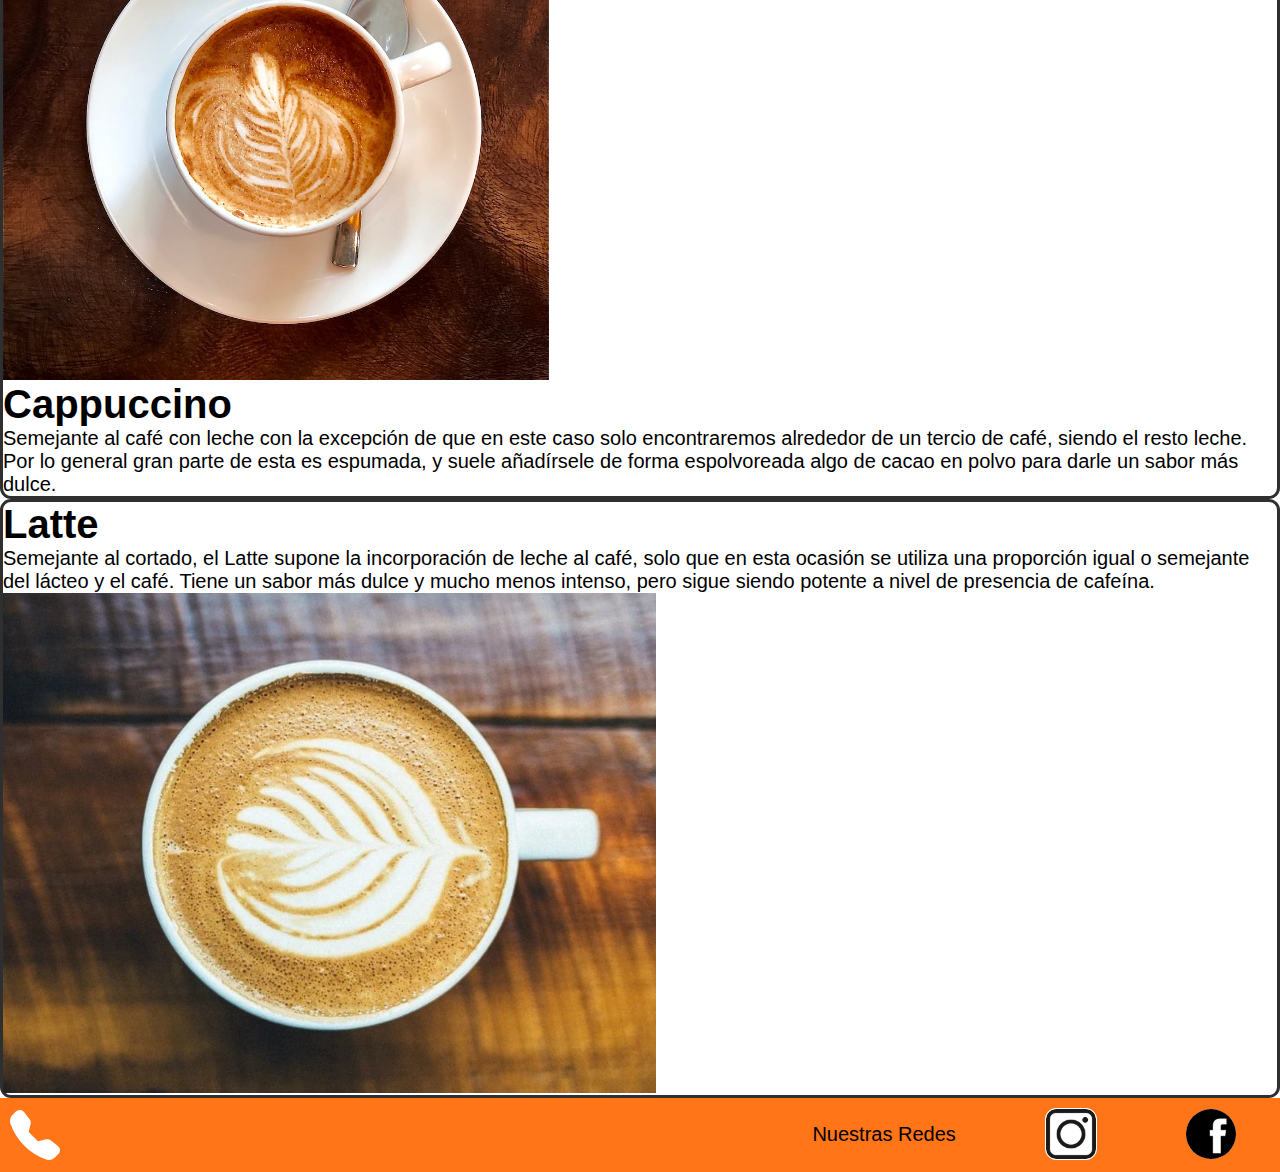
<file: page/productos.html>
<!DOCTYPE html>
<html lang="en">

<head>
    <meta charset="UTF-8">
    <meta http-equiv="X-UA-Compatible" content="IE=edge">
    <meta name="viewport" content="width=device-width, initial-scale=1.0">
    <meta name="description" content="Los productos que ofrecemos son de la mejor calidad y especialidad que jamás vas a probar.">
    <meta name="keywords" content="cappucino, latte, especialidad, barista, chill, mendoza, gastronomia, delicatessen">

    <title>Productos - BILLY</title>
    <!--Bootstrap-->
    <link href="https://cdn.jsdelivr.net/npm/bootstrap@5.3.0/dist/css/bootstrap.min.css" rel="stylesheet"
        integrity="sha384-9ndCyUaIbzAi2FUVXJi0CjmCapSmO7SnpJef0486qhLnuZ2cdeRhO02iuK6FUUVM" crossorigin="anonymous">
    <!--CSS-->
    <link rel="stylesheet" href="../CSS/estiloSass.css">
</head>

<body>
    <header>
        <nav class="navbar navbar-expand-lg menu">
            <div class="container-fluid">
                <a class="navbar-brand" href="../index.html"><img src="../media/LOGO BILLY.jpg" alt="BILLY"></a>
                <button class="navbar-toggler" type="button" data-bs-toggle="collapse"
                    data-bs-target="#navbarSupportedContent" aria-controls="navbarSupportedContent"
                    aria-expanded="false" aria-label="Toggle navigation">
                    <span class="navbar-toggler-icon"></span>
                </button>
                <div class="collapse navbar-collapse" id="navbarSupportedContent">

                    <ul class="navbar-nav ms-auto mb-2 mb-lg-0 list-inline">
                        <li class="nav-item list-inline-item">
                            <a class="nav-link link" href="../index.html">Home</a>
                        </li>
                        <li class="nav-item list-inline-item">
                            <a class="nav-link link" aria-current="page" href="./identidad.html">Identidad</a>
                        </li>
                        <li class="nav-item list-inline-item">
                            <a class="nav-link link" href="./nosotros.html">Sobre Nosotros</a>
                        </li>
                        <li class="nav-item list-inline-item">
                            <a class="nav-link link" href="./contacto.html">Contacto</a>
                        </li>
                    </ul>
                </div>
            </div>
        </nav>
    </header>


    <main class="productos">
        <h1 class="mt-3 mb-4">Nuestros productos de <span>especialidad</span> </h1>

        <article class="prodCafe1 row container mt-3 mb-4">
            <img src="../media/americano.jpg" alt="cafe americano" class="col-md-5 col-12">
            <div class="col-md-7 col-12  d-flex flex-column justify-content-center align-items-center">
                <h2>Café Americano</h2>
                <p class="text-center">Consta de un infusión de café la cual se realiza hirviendo agua en contacto con
                    el grano. Se puede preparar en pocos segundos. Se trata de un tipo de café corto, y su tamaño suele
                    ser de alrededor de 30 cl. Es habitual el uso de café de la variante arábiga. Habitualmente suele
                    tener algo de espuma por encima.</p>
            </div>
        </article>

        <article class="prodCafe2 row container mt-3 mb-4">

            <div class="col-md-7 col-12 d-flex flex-column justify-content-center align-items-center">
                <h2>Café Cortado</h2>
                <p>Llamamos cortado o macchiato a un tipo de café espresso a la cual se le agrega una ligera cantidad de
                    leche, que manche o tiña el café.</p>
            </div>
            <img src="../media/cortado.webp" alt="cafe cortado" class="col-md-5 col-12">

        </article>

        <article class="prodCafe3 row container mt-3 mb-4">
            <img src="../media/cappu.jpg" alt="cappuccino" class="col-md-5 col-12">
            <div class="col-md-7 col-12 d-flex flex-column justify-content-center align-items-center">
                <h2>Cappuccino</h2>
                <p>Semejante al café con leche con la excepción de que en este caso solo encontraremos alrededor de un
                    tercio de café, siendo el resto leche. Por lo general gran parte de esta es espumada, y suele
                    añadírsele de forma espolvoreada algo de cacao en polvo para darle un sabor más dulce.</p>
            </div>
        </article>

        <article class="prodCafe4 row container mt-3 mb-4">

            <div class="col-md-7 col-12 d-flex flex-column justify-content-center align-items-center">
                <h2>Latte</h2>
                <p>Semejante al cortado, el Latte supone la incorporación de leche al café, solo que en esta ocasión se
                    utiliza una proporción igual o semejante del lácteo y el café. Tiene un sabor más dulce y mucho
                    menos intenso, pero sigue siendo potente a nivel de presencia de cafeína.</p>
            </div>
            <img src="../media/latte.jpg" alt="latte" class="col-md-5 col-12">
        </article>
    </main>
</body>



<!--Pie de pagina y redes-->
<footer>
    <svg xmlns="http://www.w3.org/2000/svg" fill="currentColor" class="bi bi-telephone-fill logoTelefono"
        viewBox="0 0 16 16">
        <path fill-rule="evenodd"
            d="M1.885.511a1.745 1.745 0 0 1 2.61.163L6.29 2.98c.329.423.445.974.315 1.494l-.547 2.19a.678.678 0 0 0 .178.643l2.457 2.457a.678.678 0 0 0 .644.178l2.189-.547a1.745 1.745 0 0 1 1.494.315l2.306 1.794c.829.645.905 1.87.163 2.611l-1.034 1.034c-.74.74-1.846 1.065-2.877.702a18.634 18.634 0 0 1-7.01-4.42 18.634 18.634 0 0 1-4.42-7.009c-.362-1.03-.037-2.137.703-2.877L1.885.511z" />
    </svg>
    <div>
        <p>Nuestras Redes</p>
        <a href="https://www.instagram.com/billy.cafe/" target="_blank"><img class="iconoInsta"
                src="../media/INSTAGRAM.webp" alt=""></a>
        <a href="https://www.facebook.com" target="_blank"><img class="iconoFb" src="../media/FACEBOOK.png" alt=""></a>
    </div>
</footer>

<!--Bootstrap-->
<script src="https://cdn.jsdelivr.net/npm/bootstrap@5.3.0/dist/js/bootstrap.bundle.min.js"
    integrity="sha384-geWF76RCwLtnZ8qwWowPQNguL3RmwHVBC9FhGdlKrxdiJJigb/j/68SIy3Te4Bkz"
    crossorigin="anonymous"></script>

</html>
</file>
<file: CSS/estiloSass.css>
* {
  margin: 0;
  padding: 0;
}

html {
  font-family: "Roboto", sans-serif;
  font-size: 62.5%;
  height: 100%;
}

body {
  display: flex;
  flex-direction: column;
  min-height: 100%;
}

h2 {
  font-size: 4rem;
}

h3 {
  font-size: 3rem;
}

p {
  font-size: 2rem;
}

/*HEADER*/
header img, header footer div svg, footer div header svg {
  width: 250px;
  margin-top: 5px;
  margin-left: 5px;
}
header .menu {
  background-color: #FF7518;
  font-family: "Roboto", sans-serif;
  font-size: 2rem;
}
header .link {
  font-family: "Roboto", sans-serif;
  font-size: 2rem;
  color: #2F2F2F;
}

/* FOOTER */
footer {
  background-color: #FF7518;
  display: flex;
  flex-direction: row;
  justify-content: space-between;
  align-items: center;
  padding: 10px 0px;
  margin-top: auto;
}
footer .logoTelefono {
  margin-left: 10px;
  width: 50px;
  color: white;
}
footer div {
  width: 40%;
  display: flex;
  justify-content: space-around;
  align-items: center;
}
footer div .iconoInsta {
  border: 1px solid white;
  background-color: white;
  border-radius: 11px;
  width: 50px;
}
footer div .iconoFb {
  border-radius: 50%;
  background-color: white;
  border-radius: 32px;
  width: 50px;
}
footer div img, footer div svg {
  width: 50px;
}
/*------main index-----*/
.tituloIndex {
  height: 400px;
  text-align: left;
  background-image: url(../media/FND.jpg);
  background-size: cover;
  background-repeat: repeat;
  background-position: center;
  font-family: "Roboto", sans-serif;
  display: flex;
  flex-direction: column;
  justify-content: center;
  margin-left: 0px;
}
.tituloIndex h1 {
  font-size: 6rem;
  color: white;
  text-align: center;
  text-shadow: 2px 2px 2px #F54703;
}
.tituloIndex p {
  font-size: 3rem;
  color: #F54703;
  text-align: center;
  text-shadow: 2px 2px 2px white;
}

/*presentacion*/
.presentacion {
  background-color: #2F2F2F;
  font-size: 2rem;
}
.presentacion h2 {
  text-align: center;
  text-decoration: underline;
  color: #FF7518;
  padding: 20px 0px;
}
.presentacion .divPadreFlex {
  display: flex;
  flex-direction: row;
  justify-content: space-around;
  align-items: center;
  text-align: center;
  text-transform: uppercase;
}
.presentacion .divPadreFlex p {
  text-align: center;
  color: #FF7518;
  align-items: center;
  padding: 20px;
}
.presentacion .divPadreFlex img, .presentacion .divPadreFlex footer div svg, footer div .presentacion .divPadreFlex svg {
  width: 200px;
}

/*Seccion Destacados*/
.destacados {
  margin-bottom: 20px;
}
.destacados h2 {
  text-align: center;
  color: #FF7518;
  text-decoration: underline;
  margin: 20px 0px;
}
.destacados .propia {
  width: 80%;
}

/*-----CONTACTO-----*/
.container-form {
  width: 100%;
  max-width: 1100px;
  margin: auto;
  display: grid;
  grid-template-columns: repeat(2, 1fr);
  margin-top: 20px;
}
.container-form .tituloContacto {
  text-align: left;
  font-size: 5rem;
  color: #FF7518;
}
.container-form form, .container-form form textarea, .container-form form .campo textarea, .container-form form textarea textarea, .container-form form .campo {
  width: 100%;
  padding: 15px 10px;
  font-size: 15px;
  border: 1px solid #F54703;
  margin-bottom: 20px;
  border-radius: 3px;
  outline: 0px;
}
.container-form form textarea, .container-form form textarea textarea, .container-form form textarea textarea textarea, .container-form form .campo textarea {
  max-width: 530px;
  min-width: 530px;
  min-height: 140px;
  max-height: 150px;
}
.container-form form .btn-enviar {
  padding: 15px;
  font-size: 16px;
  border: none;
  outline: 0px;
  background: #F54703;
  color: white;
  border-radius: 3px;
  cursor: pointer;
  transition: all 300ms ease;
}

/*-----SOBRE NSTROS-----*/
.contenedor-grid {
  display: grid;
  grid-template-columns: 25% 40% 25%;
  grid-template-rows: 150px 200px 200px 200px 150px;
  grid-template-areas: "titulo titulo titulo" "foto1 texto1 texto1" "foto1 foto2 foto2" "texto2 foto3 texto3" "subt subt subt";
  justify-content: center;
  justify-items: center;
  align-items: center;
  row-gap: 5px;
  column-gap: 3px;
}
.contenedor-grid h1 {
  grid-area: titulo;
  font-size: 50px;
  color: #FF7518;
}
.contenedor-grid img, .contenedor-grid footer div svg, footer div .contenedor-grid svg {
  width: 100%;
  height: 100%;
  box-shadow: 0px 0px 36px 4px rgba(0, 0, 0, 0.75);
}
.contenedor-grid .grid-img-1 {
  grid-area: foto1;
}
.contenedor-grid .grid-texto-1 {
  grid-area: texto1;
}
.contenedor-grid .grid-img-2 {
  grid-area: foto2;
}
.contenedor-grid .grid-texto-2 {
  grid-area: texto2;
}
.contenedor-grid .grid-img-3 {
  grid-area: foto3;
}
.contenedor-grid .grid-texto-3 {
  grid-area: texto3;
}
.contenedor-grid .grid-h2 {
  grid-area: subt;
  text-align: center;
  color: #464545;
}
.contenedor-grid span {
  color: #FF7518;
}

/*-----PRODUCTOS-----*/
.productos h1 {
  text-align: center;
  font-size: 5rem;
  color: #FF7518;
}
.productos .prodCafe1, .productos .prodCafe4, .productos .prodCafe3, .productos .prodCafe2 {
  border-radius: 11px 11px 11px 11px;
  border: 3px solid #2F2F2F;
  margin: 0 auto;
}
.productos .prodCafe1 img, .productos .prodCafe4 img, .productos .prodCafe3 img, .productos .prodCafe2 img, .productos .prodCafe1 footer div svg, .productos .prodCafe4 footer div svg, .productos .prodCafe3 footer div svg, .productos .prodCafe2 footer div svg, footer div .productos .prodCafe1 svg, footer div .productos .prodCafe4 svg, footer div .productos .prodCafe3 svg, footer div .productos .prodCafe2 svg {
  height: 500px;
}
/*------MOBILE------*/
@media only screen and (max-width: 500px) {
  body {
    background-color: #F9A826;
  }
  header {
    flex-direction: column;
    justify-content: center;
  }
  nav {
    width: 100%;
  }
  header ul a {
    font-size: 1.5rem;
  }
  /* section "Menu" */
  .tituloIndex {
    height: 200px;
  }
  .tituloIndex h1 {
    font-size: 25px;
  }
  .tituloIndex p {
    font-size: 15px;
  }
  .presentacion .divPadreFlex {
    width: 100%;
  }
  .presentacion .divPadreFlex img, .presentacion .divPadreFlex footer div svg, footer div .presentacion .divPadreFlex svg {
    width: 70px;
  }
  .presentacion .divPadreFlex p {
    font-size: 15px;
  }
  .presentacion h2 {
    font-size: 25px;
  }
  .destacados h2 {
    font-size: 25px;
  }
  /* section "sobre nosotros"*/
  .contenedor-grid {
    grid-template-areas: "titulo" "foto1" "texto1" "texto2" "foto3" "texto3" "subt";
    grid-template-columns: 90%;
    grid-template-rows: 200px 250px 250px 200px 150px 150px 300px;
  }
  .grid-img-2 {
    display: none;
  }
  /*FOOTER MOBILE*/
  footer img, footer div svg,
  svg {
    width: 40px;
  }
  footer div {
    width: 50%;
    display: flex;
    justify-content: space-between;
  }
  footer p {
    display: none;
  }
}
/*SECCION CONTACTO*/
.container-form {
  display: flex;
  flex-direction: column;
  justify-content: center;
  width: 100%;
}
.container-form .info-form {
  width: 70px;
}
.container-form .info-form h1 {
  font-size: 35px;
  text-align: center;
}
.container-form .info-form h2 {
  font-size: 25px;
}
.container-form .info-form p {
  font-size: 20px;
}
.container-form .info-form .mapa1 {
  width: 300px;
}
.container-form .formularioOG {
  display: none;
}

@media only screen and (min-width: 501px) and (max-width: 978px) {
  body {
    background-color: gray;
  }
  /* section "sobre nosotros"*/
  .contenedor-grid {
    grid-template-areas: "titulo" "foto1" "texto1" "texto2" "foto3" "texto3" "subt";
    grid-template-columns: 90%;
    grid-template-rows: 200px 350px 150px 200px 150px 150px 300px;
  }
  .grid-img-2 {
    display: none;
  }
  /*SECCION CONTACTO*/
  .container-form {
    display: flex;
    flex-direction: column;
    justify-content: center;
    width: 100%;
  }
  .container-form .info-form {
    width: 70px;
  }
  .container-form .info-form h1 {
    font-size: 35px;
    text-align: center;
  }
  .container-form .info-form h2 {
    font-size: 25px;
  }
  .container-form .info-form p {
    font-size: 20px;
  }
  .container-form .formularioOG {
    display: none;
  }
}

/*# sourceMappingURL=estiloSass.css.map */
</file>
